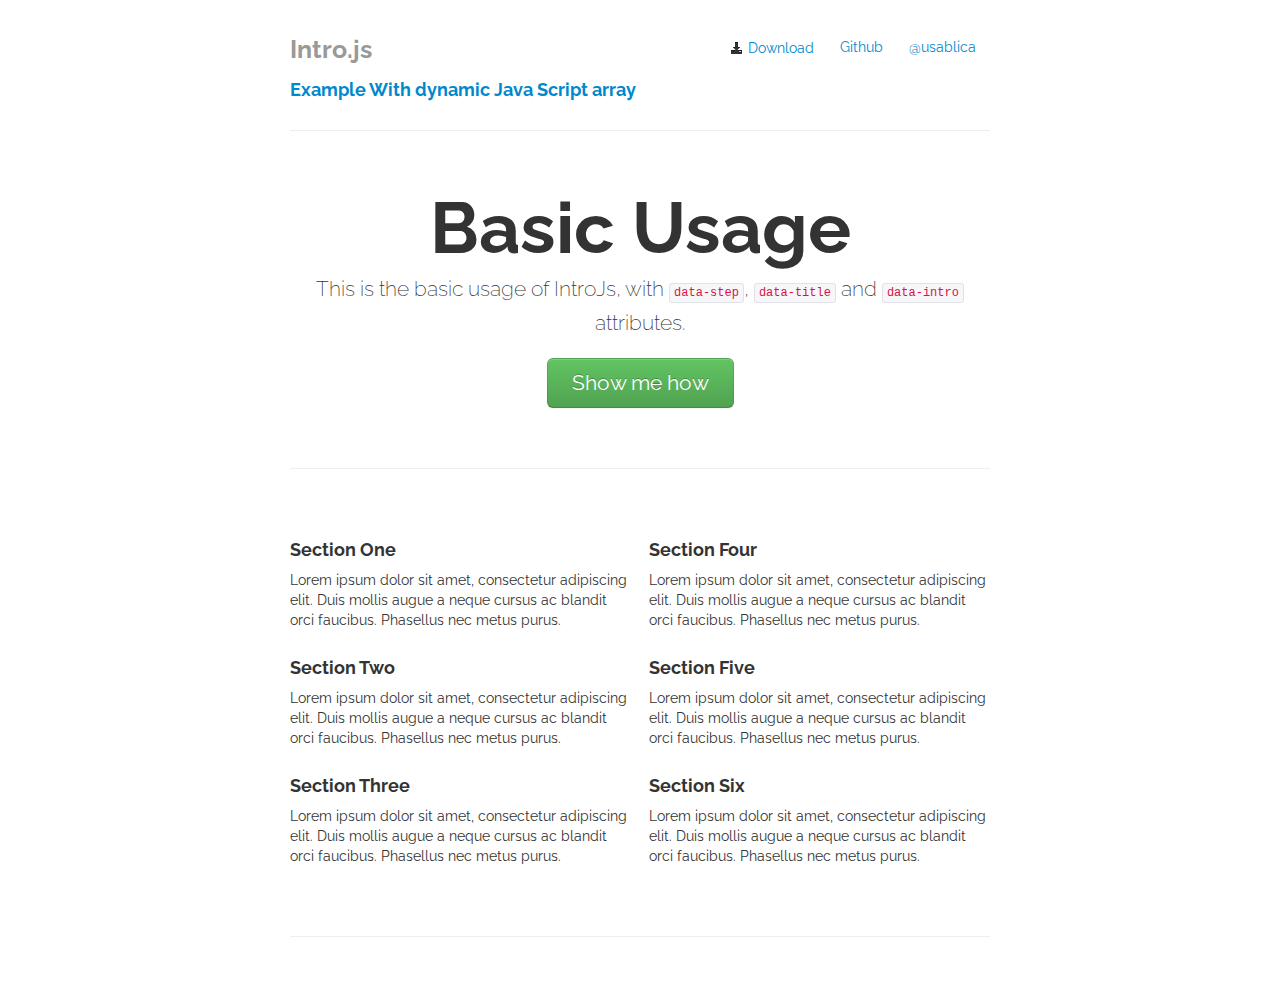
<file: introjs-header-title/index.html>
<!DOCTYPE html>
<html lang="en">
  <head>
    <meta charset="utf-8">
    <title>Basic usage</title>
    <meta name="viewport" content="width=device-width, initial-scale=1.0">
    <meta name="description" content="Intro.js - Better introductions for websites and features with a step-by-step guide for your projects.">
    <meta name="author" content="Afshin Mehrabani (@afshinmeh) in usabli.ca group">

    <!-- styles -->
    <link href="assets/css/bootstrap.min.css" rel="stylesheet">
    <link href="assets/css/demo.css" rel="stylesheet">

    <!-- Add IntroJs styles -->
    <link href="introjs.css" rel="stylesheet">

    <link href="assets/css/bootstrap-responsive.min.css" rel="stylesheet">
  </head>

  <body>

    <div class="container-narrow">
 
      <div class="masthead">
        <ul class="nav nav-pills pull-right" data-step="5" data-title="Step 5" data-intro="Get it, use it.">
          <li><a href="https://github.com/usablica/intro.js/tags"><i class='icon-black icon-download-alt'></i> Download</a></li>
          <li><a href="https://github.com/usablica/intro.js">Github</a></li>
          <li><a href="https://twitter.com/usablica">@usablica</a></li>
        </ul>
        <h3 class="muted">Intro.js</h3> <h4><a href="index-with-js-code.html">Example With dynamic Java Script array</a></h4>
      </div>

      <hr>

      <div class="jumbotron">
        <h1 data-step="1" data-title="Step 1" data-intro="This is a tooltip!">Basic Usage</h1>
        <p class="lead" data-step="4" data-title="Step 4" data-intro="Another step.">This is the basic usage of IntroJs, with <code>data-step</code>, <code>data-title</code> and <code>data-intro</code> attributes.</p>
        <a class="btn btn-large btn-success" href="javascript:void(0);" onclick="javascript:introJs().start();">Show me how</a>
      </div>

      <hr>

      <div class="row-fluid marketing">
        <div class="span6" data-step="2" data-title="Step 2"  data-intro="Ok, wasn't that fun?" data-position='right' data-scrollTo='tooltip'>
          <h4>Section One</h4>
          <p>Lorem ipsum dolor sit amet, consectetur adipiscing elit. Duis mollis augue a neque cursus ac blandit orci faucibus. Phasellus nec metus purus.</p>

          <h4>Section Two</h4>
          <p>Lorem ipsum dolor sit amet, consectetur adipiscing elit. Duis mollis augue a neque cursus ac blandit orci faucibus. Phasellus nec metus purus.</p>

          <h4>Section Three</h4>
          <p>Lorem ipsum dolor sit amet, consectetur adipiscing elit. Duis mollis augue a neque cursus ac blandit orci faucibus. Phasellus nec metus purus.</p>
          </div>

        <div class="span6" data-step="3" data-title="Step 3"  data-intro="More features, more fun."  data-position='left'>
          <h4>Section Four</h4>
          <p>Lorem ipsum dolor sit amet, consectetur adipiscing elit. Duis mollis augue a neque cursus ac blandit orci faucibus. Phasellus nec metus purus.</p>

          <h4>Section Five</h4>
          <p> Lorem ipsum dolor sit amet, consectetur adipiscing elit. Duis mollis augue a neque cursus ac blandit orci faucibus. Phasellus nec metus purus.</p>

          <h4>Section Six</h4>
          <p>Lorem ipsum dolor sit amet, consectetur adipiscing elit. Duis mollis augue a neque cursus ac blandit orci faucibus. Phasellus nec metus purus.</p>

        </div>
      </div>

      <hr>
    </div>
    <script type="text/javascript" src="intro.js"></script>
  </body>
</html>
</file>
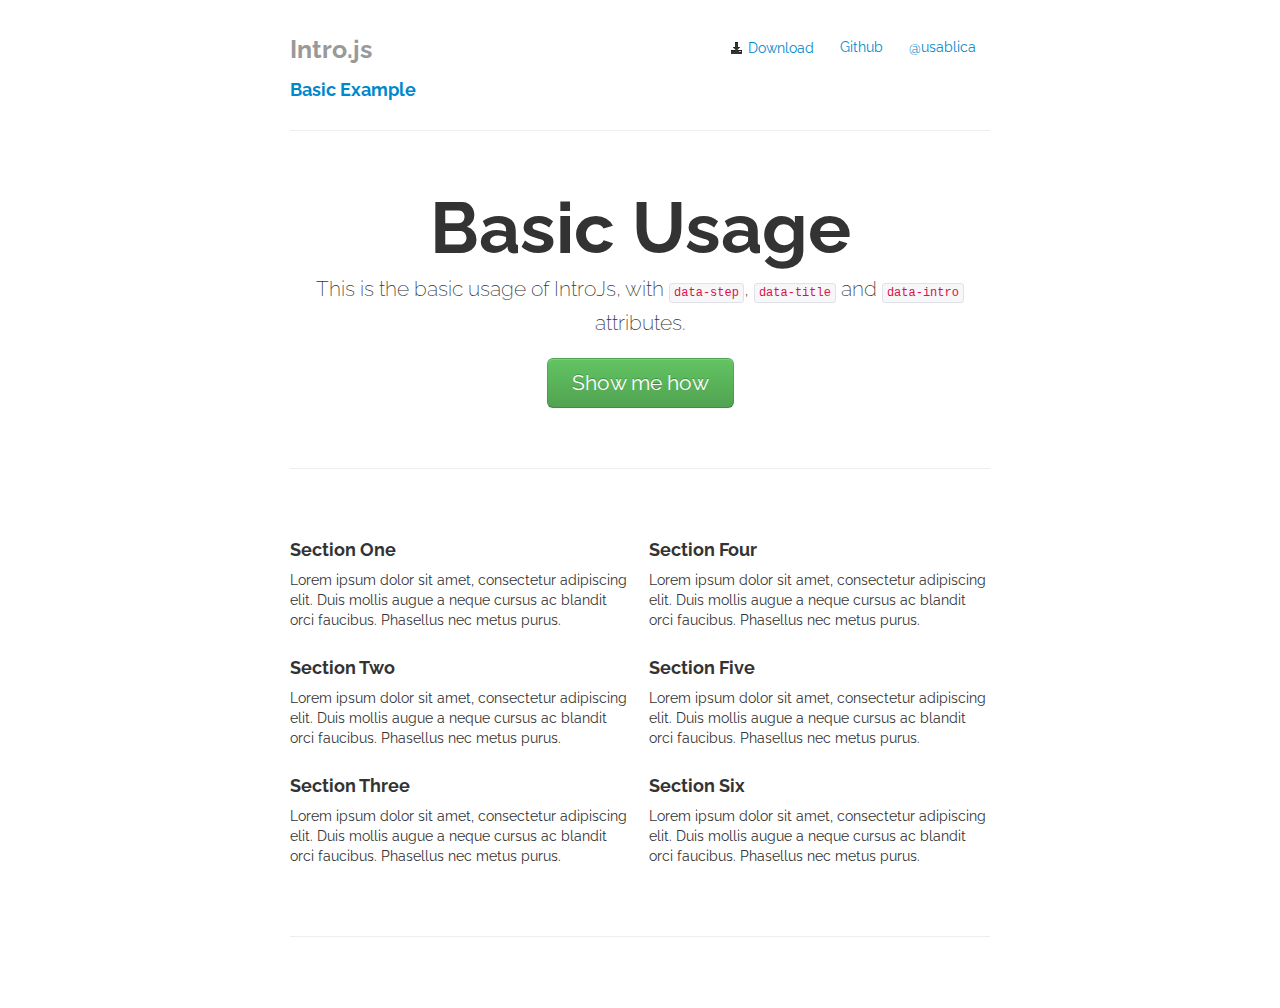
<file: introjs-header-title/index-with-js-code.html>
<!DOCTYPE html>
<html lang="en">
  <head>
    <meta charset="utf-8">
    <title>Basic usage</title>
    <meta name="viewport" content="width=device-width, initial-scale=1.0">
    <meta name="description" content="Intro.js - Better introductions for websites and features with a step-by-step guide for your projects.">
    <meta name="author" content="Afshin Mehrabani (@afshinmeh) in usabli.ca group">

    <!-- styles -->
    <link href="assets/css/bootstrap.min.css" rel="stylesheet">
    <link href="assets/css/demo.css" rel="stylesheet">

    <!-- Add IntroJs styles -->
    <link href="introjs.css" rel="stylesheet">

    <link href="assets/css/bootstrap-responsive.min.css" rel="stylesheet">
  </head>

  <body>

    <div class="container-narrow">
 
      <div class="masthead">
        <ul class="nav nav-pills pull-right" id="step5">
          <li><a href="https://github.com/usablica/intro.js/tags"><i class='icon-black icon-download-alt'></i> Download</a></li>
          <li><a href="https://github.com/usablica/intro.js">Github</a></li>
          <li><a href="https://twitter.com/usablica">@usablica</a></li>
        </ul>
        <h3 class="muted">Intro.js</h3><h4><a href="index.html">Basic Example</a></h4>
      </div>

      <hr>

      <div class="jumbotron">
        <h1 id="step1" >Basic Usage</h1>
        <p class="lead" id="step4">This is the basic usage of IntroJs, with <code>data-step</code>, <code>data-title</code> and <code>data-intro</code> attributes.</p>
        <a class="btn btn-large btn-success" href="javascript:void(0);" onclick="show()">Show me how</a>
      </div>

      <hr>

      <div class="row-fluid marketing">
        <div class="span6" id="step2" >
          <h4>Section One</h4>
          <p>Lorem ipsum dolor sit amet, consectetur adipiscing elit. Duis mollis augue a neque cursus ac blandit orci faucibus. Phasellus nec metus purus.</p>

          <h4>Section Two</h4>
          <p>Lorem ipsum dolor sit amet, consectetur adipiscing elit. Duis mollis augue a neque cursus ac blandit orci faucibus. Phasellus nec metus purus.</p>

          <h4>Section Three</h4>
          <p>Lorem ipsum dolor sit amet, consectetur adipiscing elit. Duis mollis augue a neque cursus ac blandit orci faucibus. Phasellus nec metus purus.</p>
          </div>

        <div class="span6" id="step3">
          <h4>Section Four</h4>
          <p>Lorem ipsum dolor sit amet, consectetur adipiscing elit. Duis mollis augue a neque cursus ac blandit orci faucibus. Phasellus nec metus purus.</p>

          <h4>Section Five</h4>
          <p>Lorem ipsum dolor sit amet, consectetur adipiscing elit. Duis mollis augue a neque cursus ac blandit orci faucibus. Phasellus nec metus purus.</p>

          <h4>Section Six</h4>
          <p>Lorem ipsum dolor sit amet, consectetur adipiscing elit. Duis mollis augue a neque cursus ac blandit orci faucibus. Phasellus nec metus purus.</p>

        </div>
      </div>

      <hr>
    </div>
    <script type="text/javascript" src="intro.js"></script>
    <script type="text/javascript" src="myscript.js"></script>
  </body>
</html>
</file>
<file: introjs-header-title/assets/css/demo.css>
@import url(https://fonts.googleapis.com/css?family=Raleway);

body {
  padding-top: 20px;
  font-family: 'Raleway', sans-serif;
  padding-bottom: 40px;
}

/* Custom container */
.container-narrow {
  margin: 0 auto;
  max-width: 700px;
}
.container-narrow > hr {
  margin: 30px 0;
}

/* Main marketing message and sign up button */
.jumbotron {
  margin: 60px 0;
  text-align: center;
}
.jumbotron h1 {
  font-size: 72px;
  line-height: 1;
}
.jumbotron .btn {
  font-size: 21px;
  padding: 14px 24px;
}

/* Supporting marketing content */
.marketing {
  margin: 60px 0;
}
.marketing p + h4 {
  margin-top: 28px;
}
</file>
<file: introjs-header-title/introjs.css>
.introjs-overlay {
  position: absolute;
  box-sizing: content-box;
  z-index: 999999;
  background-color: #000;
  opacity: 0;
  background: -moz-radial-gradient(center,ellipse farthest-corner,rgba(0,0,0,0.4) 0,rgba(0,0,0,0.9) 100%);
  background: -webkit-gradient(radial,center center,0px,center center,100%,color-stop(0%,rgba(0,0,0,0.4)),color-stop(100%,rgba(0,0,0,0.9)));
  background: -webkit-radial-gradient(center,ellipse farthest-corner,rgba(0,0,0,0.4) 0,rgba(0,0,0,0.9) 100%);
  background: -o-radial-gradient(center,ellipse farthest-corner,rgba(0,0,0,0.4) 0,rgba(0,0,0,0.9) 100%);
  background: -ms-radial-gradient(center,ellipse farthest-corner,rgba(0,0,0,0.4) 0,rgba(0,0,0,0.9) 100%);
  background: radial-gradient(center,ellipse farthest-corner,rgba(0,0,0,0.4) 0,rgba(0,0,0,0.9) 100%);
  filter: "progid:DXImageTransform.Microsoft.gradient(startColorstr='#66000000',endColorstr='#e6000000',GradientType=1)";
  -ms-filter: "progid:DXImageTransform.Microsoft.Alpha(Opacity=50)";
  filter: alpha(opacity=50);
  -webkit-transition: all 0.3s ease-out;
     -moz-transition: all 0.3s ease-out;
      -ms-transition: all 0.3s ease-out;
       -o-transition: all 0.3s ease-out;
          transition: all 0.3s ease-out;
}

.introjs-fixParent {
  z-index: auto !important;
  opacity: 1.0 !important;
  -webkit-transform: none !important;
     -moz-transform: none !important;
      -ms-transform: none !important;
       -o-transform: none !important;
          transform: none !important;
}

.introjs-showElement,
tr.introjs-showElement > td,
tr.introjs-showElement > th {
  z-index: 9999999 !important;
}

.introjs-disableInteraction {
  z-index: 99999999 !important;
  position: absolute;
  background-color: white;
  opacity: 0;
  filter: alpha(opacity=0);
}

.introjs-relativePosition,
tr.introjs-showElement > td,
tr.introjs-showElement > th {
  position: relative;
}

.introjs-helperLayer {
  box-sizing: content-box;
  position: absolute;
  z-index: 9999998;
  background-color: #FFF;
  background-color: rgba(255,255,255,.9);
  border: 1px solid #777;
  border: 1px solid rgba(0,0,0,.5);
  border-radius: 4px;
  box-shadow: 0 2px 15px rgba(0,0,0,.4);
  -webkit-transition: all 0.3s ease-out;
     -moz-transition: all 0.3s ease-out;
      -ms-transition: all 0.3s ease-out;
       -o-transition: all 0.3s ease-out;
          transition: all 0.3s ease-out;
}

.introjs-tooltipReferenceLayer {
  box-sizing: content-box;
  position: absolute;
  visibility: hidden;
  z-index: 100000000;
  background-color: transparent;
  -webkit-transition: all 0.3s ease-out;
     -moz-transition: all 0.3s ease-out;
      -ms-transition: all 0.3s ease-out;
       -o-transition: all 0.3s ease-out;
          transition: all 0.3s ease-out;
}

.introjs-helperLayer *,
.introjs-helperLayer *:before,
.introjs-helperLayer *:after {
  -webkit-box-sizing: content-box;
     -moz-box-sizing: content-box;
      -ms-box-sizing: content-box;
       -o-box-sizing: content-box;
          box-sizing: content-box;
}

.introjs-helperNumberLayer {
  box-sizing: content-box;
  position: absolute;
  visibility: visible;
  top: -16px;
  left: -16px;
  z-index: 9999999999 !important;
  padding: 2px;
  font-family: Arial, verdana, tahoma;
  font-size: 13px;
  font-weight: bold;
  color: white;
  text-align: center;
  text-shadow: 1px 1px 1px rgba(0,0,0,.3);
  background: #ff3019; /* Old browsers */
  background: -webkit-linear-gradient(top, #ff3019 0%, #cf0404 100%); /* Chrome10+,Safari5.1+ */
  background: -webkit-gradient(linear, left top, left bottom, color-stop(0%, #ff3019), color-stop(100%, #cf0404)); /* Chrome,Safari4+ */
  background:    -moz-linear-gradient(top, #ff3019 0%, #cf0404 100%); /* FF3.6+ */
  background:     -ms-linear-gradient(top, #ff3019 0%, #cf0404 100%); /* IE10+ */
  background:      -o-linear-gradient(top, #ff3019 0%, #cf0404 100%); /* Opera 11.10+ */
  background:         linear-gradient(to bottom, #ff3019 0%, #cf0404 100%);  /* W3C */
  width: 20px;
  height:20px;
  line-height: 20px;
  border: 3px solid white;
  border-radius: 50%;
  filter: "progid:DXImageTransform.Microsoft.gradient(startColorstr='#ff3019', endColorstr='#cf0404', GradientType=0)"; /* IE6-9 */
  filter: "progid:DXImageTransform.Microsoft.Shadow(direction=135, strength=2, color=ff0000)"; /* IE10 text shadows */
  box-shadow: 0 2px 5px rgba(0,0,0,.4);
}

.introjs-arrow {
  border: 5px solid transparent;
  content:'';
  position: absolute;
}
.introjs-arrow.top {
  top: -10px;
  border-bottom-color:#0096E0;
}
.introjs-arrow.top-right {
  top: -10px;
  right: 10px;
  border-bottom-color:#0096E0;
}
.introjs-arrow.top-middle {
  top: -10px;
  left: 50%;
  margin-left: -5px;
  border-bottom-color:#0096E0;
}
.introjs-arrow.right {
  right: -10px;
  top: 10px;
  border-left-color:#0096E0;
}
.introjs-arrow.right-bottom {
  bottom:10px;
  right: -10px;
  border-left-color:white;
}
.introjs-arrow.bottom {
  bottom: -10px;
  border-top-color:white;
}
.introjs-arrow.bottom-right {
  bottom: -10px;
  right: 10px;
  border-top-color:white;
}
.introjs-arrow.bottom-middle {
  bottom: -10px;
  left: 50%;
  margin-left: -5px;
  border-top-color:white;
}
.introjs-arrow.left {
  left: -10px;
  top: 10px;
  border-right-color:#0096E0;
}
.introjs-arrow.left-bottom {
  left: -10px;
  bottom:10px;
  border-right-color:white;
}

.introjs-tooltip {
  box-sizing: content-box;
  position: absolute;
  visibility: visible;
  background-color: white;
  min-width: 300px;
  max-width: 450px;
  border-radius: 3px;
  box-shadow: 0 1px 10px rgba(0,0,0,.4);
  -webkit-transition: opacity 0.1s ease-out;
     -moz-transition: opacity 0.1s ease-out;
      -ms-transition: opacity 0.1s ease-out;
       -o-transition: opacity 0.1s ease-out;
          transition: opacity 0.1s ease-out;
}


.introjs-tooltipbuttons {
  text-align: right;
  white-space: nowrap;
    padding: 10px;
}

/* This classes added by ManojB for introjs dialog heading*/
.introjs-tooltipHeadingLayer{
    background-color: #0096E0;
}

.introjs-tooltipHeadingText{
    font-size: 15px;
    color: #ffffff;
    font-weight: bold;
    text-align: center;
    padding: 10px;
}

.introjs-tooltiptext{
    padding: 10px;
}


/*
 Buttons style by http://nicolasgallagher.com/lab/css3-github-buttons/
 Changed by Afshin Mehrabani
*/
.introjs-button {
  box-sizing: content-box;
  position: relative;
  overflow: visible;
  display: inline-block;
  padding: 0.3em 0.8em;
  border: 1px solid #d4d4d4;
  margin: 0;
  text-decoration: none;
  text-shadow: 1px 1px 0 #fff;
  font: 11px/normal sans-serif;
  color: #333;
  white-space: nowrap;
  cursor: pointer;
  outline: none;
  background-color: #ececec;
  background-image: -webkit-gradient(linear, 0 0, 0 100%, from(#f4f4f4), to(#ececec));
  background-image: -moz-linear-gradient(#f4f4f4, #ececec);
  background-image: -o-linear-gradient(#f4f4f4, #ececec);
  background-image: linear-gradient(#f4f4f4, #ececec);
  -webkit-background-clip: padding;
  -moz-background-clip: padding;
  -o-background-clip: padding-box;
  /*background-clip: padding-box;*/ /* commented out due to Opera 11.10 bug */
  -webkit-border-radius: 0.2em;
  -moz-border-radius: 0.2em;
  border-radius: 0.2em;
  /* IE hacks */
  zoom: 1;
  *display: inline;
  margin-top: 10px;
}

.introjs-button:hover {
  border-color: #bcbcbc;
  text-decoration: none;
  box-shadow: 0px 1px 1px #e3e3e3;
}

.introjs-button:focus,
.introjs-button:active {
  background-image: -webkit-gradient(linear, 0 0, 0 100%, from(#ececec), to(#f4f4f4));
  background-image: -moz-linear-gradient(#ececec, #f4f4f4);
  background-image: -o-linear-gradient(#ececec, #f4f4f4);
  background-image: linear-gradient(#ececec, #f4f4f4);
}

/* overrides extra padding on button elements in Firefox */
.introjs-button::-moz-focus-inner {
  padding: 0;
  border: 0;
}

.introjs-skipbutton {
  box-sizing: content-box;
  margin-right: 5px;
  color: #7a7a7a;
}

.introjs-prevbutton {
  -webkit-border-radius: 0.2em 0 0 0.2em;
  -moz-border-radius: 0.2em 0 0 0.2em;
  border-radius: 0.2em 0 0 0.2em;
  border-right: none;
}

.introjs-prevbutton.introjs-fullbutton {
  border: 1px solid #d4d4d4;
  -webkit-border-radius: 0.2em;
  -moz-border-radius: 0.2em;
  border-radius: 0.2em;
}

.introjs-nextbutton {
  -webkit-border-radius: 0 0.2em 0.2em 0;
  -moz-border-radius: 0 0.2em 0.2em 0;
  border-radius: 0 0.2em 0.2em 0;
}

.introjs-nextbutton.introjs-fullbutton {
  -webkit-border-radius: 0.2em;
  -moz-border-radius: 0.2em;
  border-radius: 0.2em;
}

.introjs-disabled, .introjs-disabled:hover, .introjs-disabled:focus {
  color: #9a9a9a;
  border-color: #d4d4d4;
  box-shadow: none;
  cursor: default;
  background-color: #f4f4f4;
  background-image: none;
  text-decoration: none;
}

.introjs-hidden {
     display: none;
}

.introjs-bullets {
  text-align: center;
}
.introjs-bullets ul {
  box-sizing: content-box;
  clear: both;
  margin: 15px auto 0;
  padding: 0;
  display: inline-block;
}
.introjs-bullets ul li {
  box-sizing: content-box;
  list-style: none;
  float: left;
  margin: 0 2px;
}
.introjs-bullets ul li a {
  box-sizing: content-box;
  display: block;
  width: 6px;
  height: 6px;
  background: #ccc;
  border-radius: 10px;
  -moz-border-radius: 10px;
  -webkit-border-radius: 10px;
  text-decoration: none;
  cursor: pointer;
}
.introjs-bullets ul li a:hover {
  background: #999;
}
.introjs-bullets ul li a.active {
  background: #999;
}

.introjs-progress {
  box-sizing: content-box;
  overflow: hidden;
  height: 10px;
  margin: 10px 0 5px 0;
  border-radius: 4px;
  background-color: #ecf0f1
}
.introjs-progressbar {
  box-sizing: content-box;
  float: left;
  width: 0%;
  height: 100%;
  font-size: 10px;
  line-height: 10px;
  text-align: center;
  background-color: #08c;
}

.introjsFloatingElement {
  position: absolute;
  height: 0;
  width: 0;
  left: 50%;
  top: 50%;
}

.introjs-fixedTooltip {
  position: fixed;
}

.introjs-hint {
  box-sizing: content-box;
  position: absolute;
  background: transparent;
  width: 20px;
  height: 15px;
  cursor: pointer;
}
.introjs-hint:focus {
    border: 0;
    outline: 0;
}
.introjs-hidehint {
  display: none;
}

.introjs-fixedhint {
  position: fixed;
}

.introjs-hint:hover > .introjs-hint-pulse {
  border: 5px solid rgba(60, 60, 60, 0.57);
}

.introjs-hint-pulse {
  box-sizing: content-box;
  width: 10px;
  height: 10px;
  border: 5px solid rgba(60, 60, 60, 0.27);
  -webkit-border-radius: 30px;
  -moz-border-radius: 30px;
  border-radius: 30px;
  background-color: rgba(136, 136, 136, 0.24);
  z-index: 10;
  position: absolute;
  -webkit-transition: all 0.2s ease-out;
     -moz-transition: all 0.2s ease-out;
      -ms-transition: all 0.2s ease-out;
       -o-transition: all 0.2s ease-out;
          transition: all 0.2s ease-out;
}
.introjs-hint-no-anim .introjs-hint-dot {
  -webkit-animation: none;
  -moz-animation: none;
  animation: none;
}
.introjs-hint-dot {
  box-sizing: content-box;
  border: 10px solid rgba(146, 146, 146, 0.36);
  background: transparent;
  -webkit-border-radius: 60px;
  -moz-border-radius: 60px;
  border-radius: 60px;
  height: 50px;
  width: 50px;
  -webkit-animation: introjspulse 3s ease-out;
  -moz-animation: introjspulse 3s ease-out;
  animation: introjspulse 3s ease-out;
  -webkit-animation-iteration-count: infinite;
  -moz-animation-iteration-count: infinite;
  animation-iteration-count: infinite;
  position: absolute;
  top: -25px;
  left: -25px;
  z-index: 1;
  opacity: 0;
}

@-webkit-keyframes introjspulse {
    0% {
        -webkit-transform: scale(0);
        opacity: 0.0;
    }
    25% {
        -webkit-transform: scale(0);
        opacity: 0.1;
    }
    50% {
        -webkit-transform: scale(0.1);
        opacity: 0.3;
    }
    75% {
        -webkit-transform: scale(0.5);
        opacity: 0.5;
    }
    100% {
        -webkit-transform: scale(1);
        opacity: 0.0;
    }
}

@-moz-keyframes introjspulse {
    0% {
        -moz-transform: scale(0);
        opacity: 0.0;
    }
    25% {
        -moz-transform: scale(0);
        opacity: 0.1;
    }
    50% {
        -moz-transform: scale(0.1);
        opacity: 0.3;
    }
    75% {
        -moz-transform: scale(0.5);
        opacity: 0.5;
    }
    100% {
        -moz-transform: scale(1);
        opacity: 0.0;
    }
}

@keyframes introjspulse {
    0% {
        transform: scale(0);
        opacity: 0.0;
    }
    25% {
        transform: scale(0);
        opacity: 0.1;
    }
    50% {
        transform: scale(0.1);
        opacity: 0.3;
    }
    75% {
        transform: scale(0.5);
        opacity: 0.5;
    }
    100% {
        transform: scale(1);
        opacity: 0.0;
    }
}
</file>
